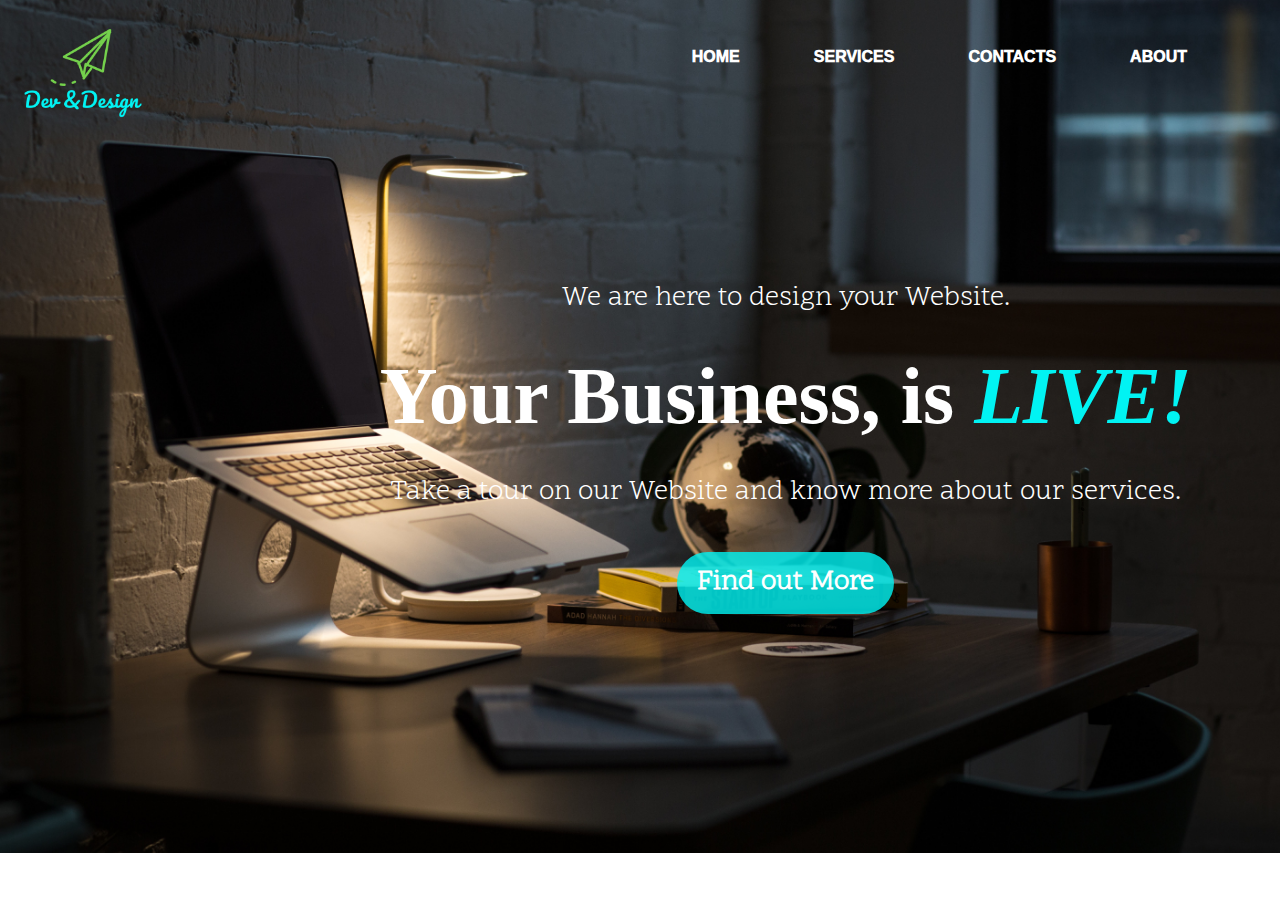
<file: index.html>
<!DOCTYPE html>
<html>
    <head>
        <title>Smart Integrated Solutions</title>
        <link rel="stylesheet" href="style.css">
    </head>

    <body class="home-body">
        <header>
            <nav class="main-nav">
                <img id="bground" src="images/logo.jpg" alt="Logo of the company" class="logo" width="130px" height="130px">
                <ul>
                    <li><a href="index.html">HOME</a></li>
                    <li><a href="services.html">SERVICES</a></li>
                    <li><a href="#">CONTACTS</a></li>
                    <li><a href="#">ABOUT</a></li>
                </ul>
            </nav>
            </header>

        <main>
            <section class="intro">
                <span>We are here to design your Website.</span>
                <h1>Your Business, is <span class="live"><em>LIVE!</em></span></h1>
                <p>Take a tour on our Website and know more about our services.</p>
                <p><a href="services.html">Find out More</a></p>
            </section>
        </main>

        
        <footer>

        </footer>
</body>


</html>
</file>
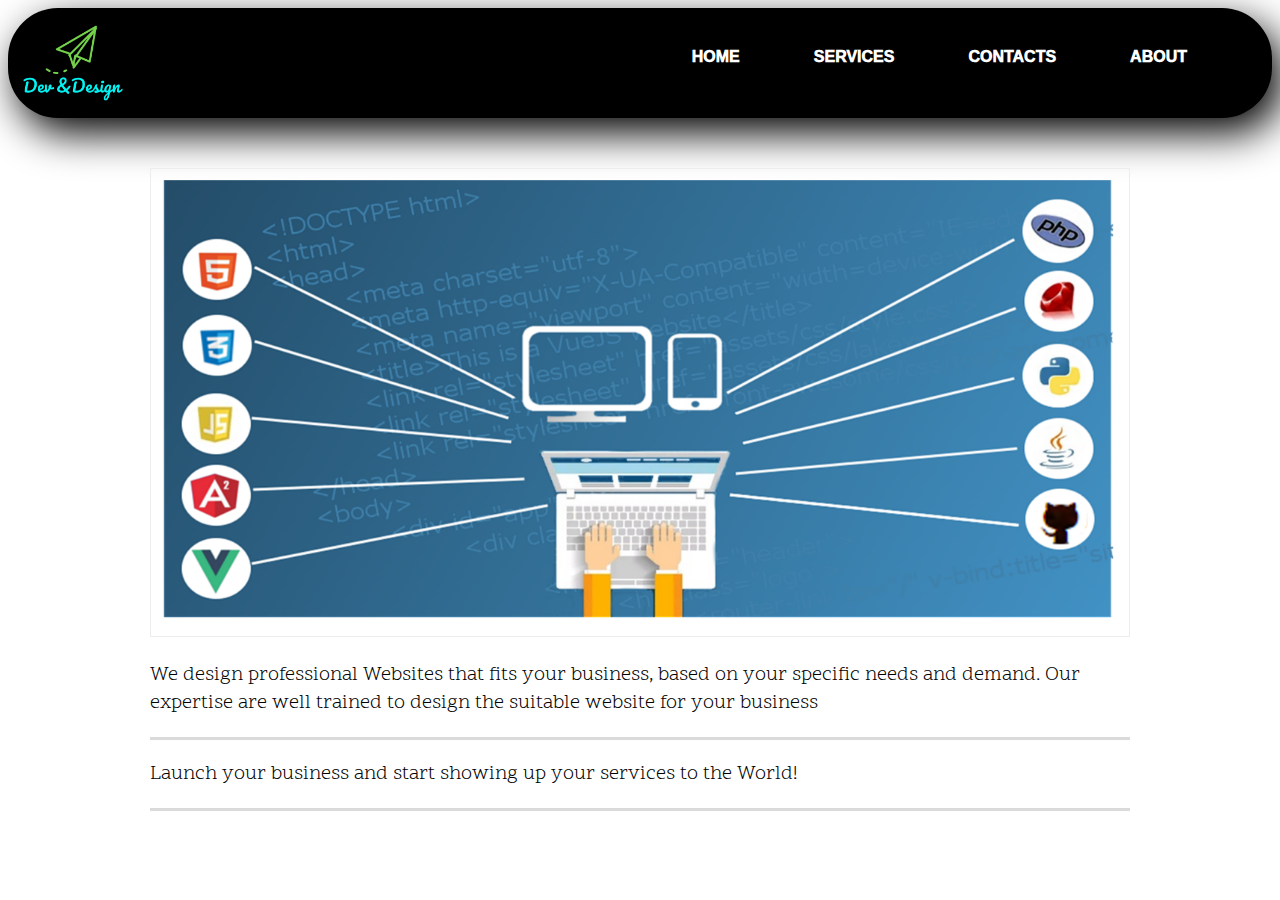
<file: services.html>
<!DOCTYPE html>
<html>
    <head>
        <title>Smart Integrated Solutions</title>
        <link rel="stylesheet" href="style.css">
    </head>

    <body>
        <header>
            <nav class="serv-nav">
                <img  src="images/logo.jpg" alt="Logo of the company" class="logo" width="110px" height="110px">
                <ul>
                    <li><a href="index.html">HOME</a></li>
                    <li><a href="services.html">SERVICES</a></li>
                    <li><a href="#">CONTACTS</a></li>
                    <li><a href="#">ABOUT</a></li>
                </ul>
            </nav>
            </header>
        <main class="main-tag-serv">
        <div><img  src="images/services.jpg" alt="Photo of Web development packages of languages" class="bground-dev">
            <section class="content1">
                <p>We design professional Websites that fits your business, based on your specific needs and demand. Our expertise are well trained to design the suitable website for  your business</p>
            </section>
            <section class="content2">
                <p>Launch your business and start showing up your services to the World!</p>
            </section>
        </div> 
        </main>

        
        <footer>

        </footer>
</body>


</html>
</file>
<file: style.css>
*{
    box-sizing: border-box;
}

@font-face {
  
  font-family: "Open Sans";
   font-family: 'Scope One';
    src: url('fonts/ScopeOne-Regular.ttf') format('truetype');
}

.home-body{
  background: url(images/laptop.jpg) no-repeat top center;
  background-size: cover;
}

.main-nav, .serv-nav{
    width:100%;
    min-height:180px;
    margin: 0;
}


.main-nav ul , .serv-nav ul{
    float: right;
    font-weight: 1000;
    margin: 0;
    padding: 20px 25px 25px 0;
}



.main-nav ul li , .serv-nav ul li{
  display: inline-block;
  margin-left: 10px;
  margin-right:60px;
  margin-top:20px;
  list-style-type: none;
}

.main-nav a, .serv-nav a{
    text-decoration: none;
    font-family: 'Open Sans', sans-serif;
    color: white;
  }
  .main-nav a:hover, .serv-nav a:hover {
    padding-top: 30px;
    border-top: 3px solid rgb(1, 243, 243, 0.808);
    border-width: 10px;
    text-decoration: underline;
  }


 .main-nav .logo, .serv-nav .logo{
      float: left;
      margin: 0px 15px 15px 10px;
      position: relative;
  }

  .serv-nav{
    background-color: black;
    min-height:110px;
    border-radius: 50px;
    box-shadow: 10px 15px 40px; black;
  }

  .nav a {
    padding-top: 30px;
    text-decoration: none;
    font-family: 'Open Sans', sans-serif;
    color: white;
  }
  
  .intro{
    text-align: center;
    float: right;
    margin: 100px 80px 0 0;
    line-height: 0.8;
  }
.intro span,
.intro p{
  font-family: 'Scope One', Georgia, 'Times New Roman', Times, serif;
  font-weight: normal;
  font-size:28px;
  color: white;
  
}

h1{
  font-family: Georgia, 'Times New Roman', Times, serif;
  font-weight: bold;
  font-size:80px;
  color: white;
}

  
h1 .live {
  font-family: Georgia, 'Times New Roman', Times, serif;
  font-weight: bold;
  font-size:80px;
  color: rgb(1, 243, 243);
}

section p a{
  background: rgba(1, 243, 243, 0.808);
  border-radius: 40px 40px;
  padding: 20px 20px;
  text-decoration: none;
  color: white;
  font: Georgia, 'Times New Roman', Times, serif;
  font-weight: bold;
  display:inline-block;
  margin-top: 20px;
}

section p a:hover{
  transition: 0.5s;
  background-color: forestgreen;
}

.main-tag-serv{

}
div{
    width: 92%;
    max-width: 980px;
    margin: auto;
}

.bground-dev{
  max-width: 100%;
  padding: .7em;
  border: solid 1px #ededed;
  margin-top: 50px;
}

.content1{
  border-bottom: 3px solid #dadada;
  font-family: "Scope One", Serif;
  font-size:20px;
  font-weight:normal;
}

.content2{
  border-bottom: 3px solid #dadada;
  font-family: "Scope One", serif;
  font-size:20px;
  font-weight:normal;
 
}
</file>
